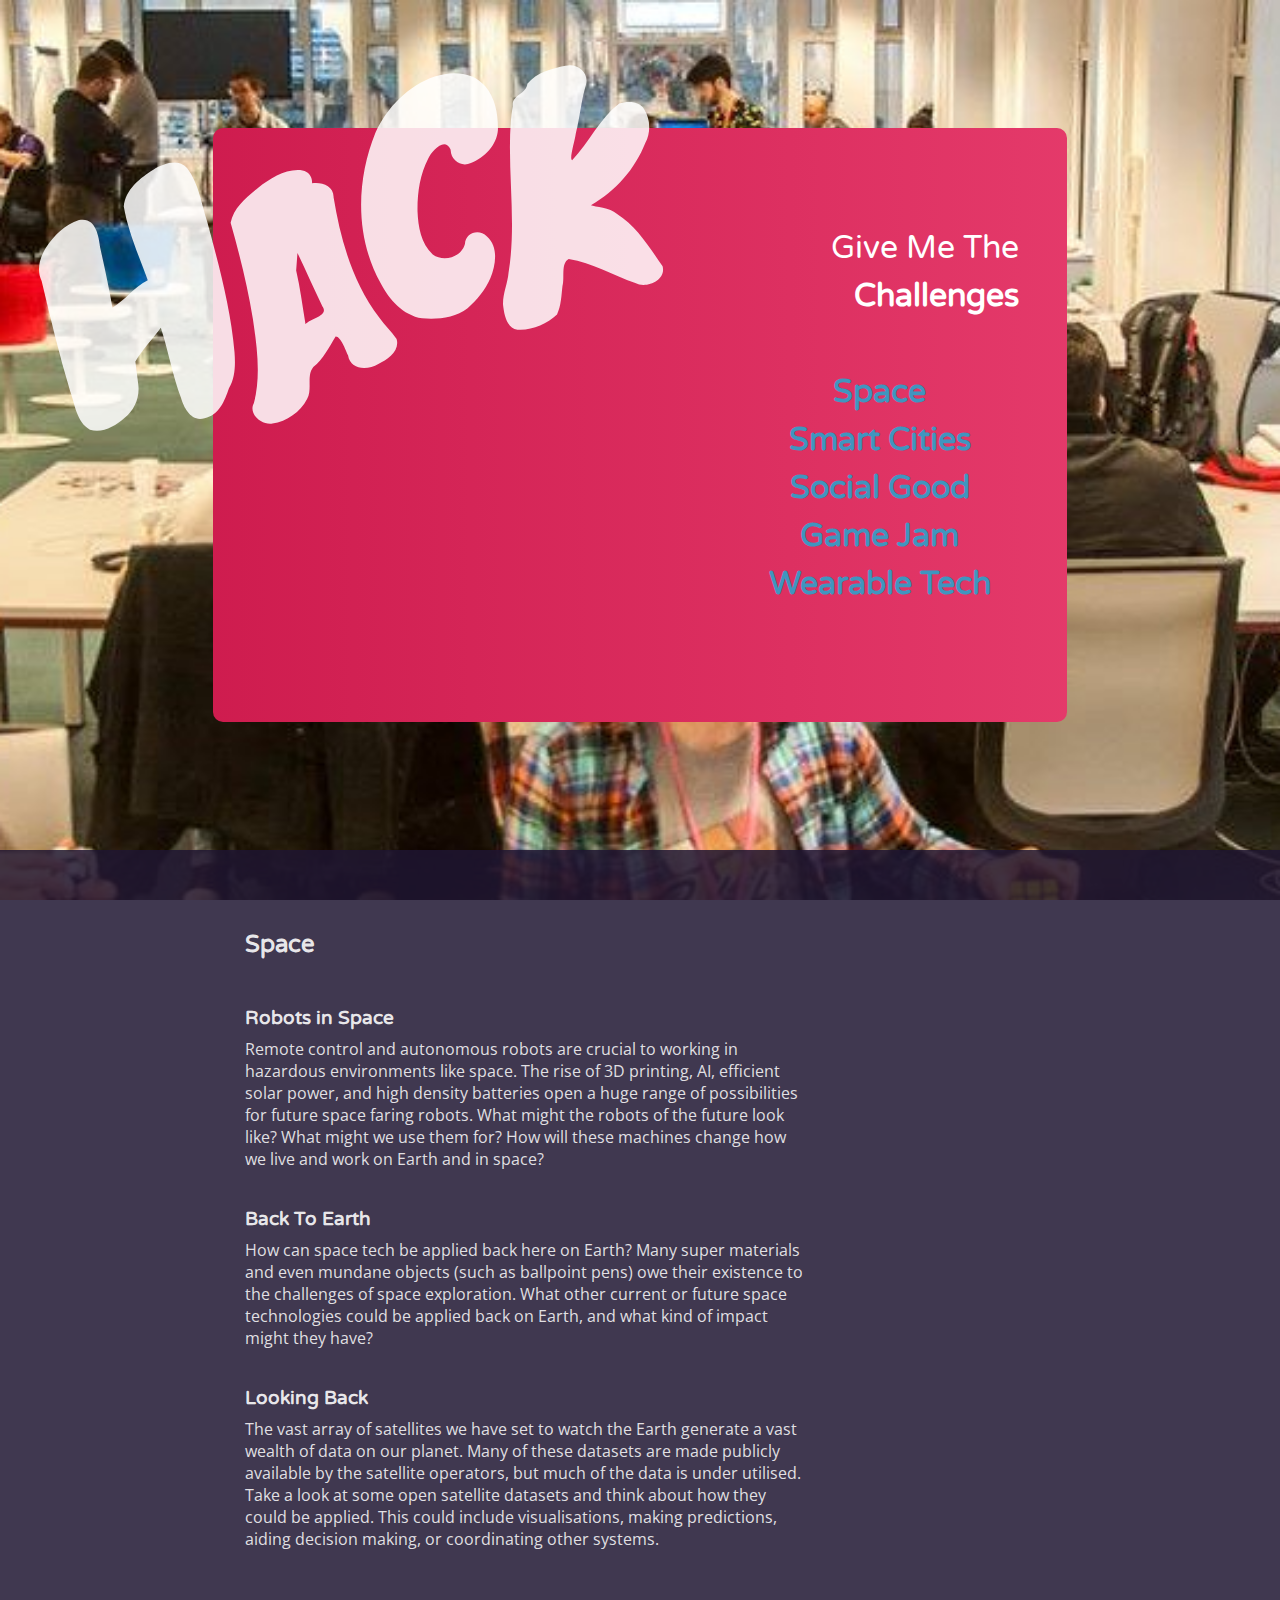
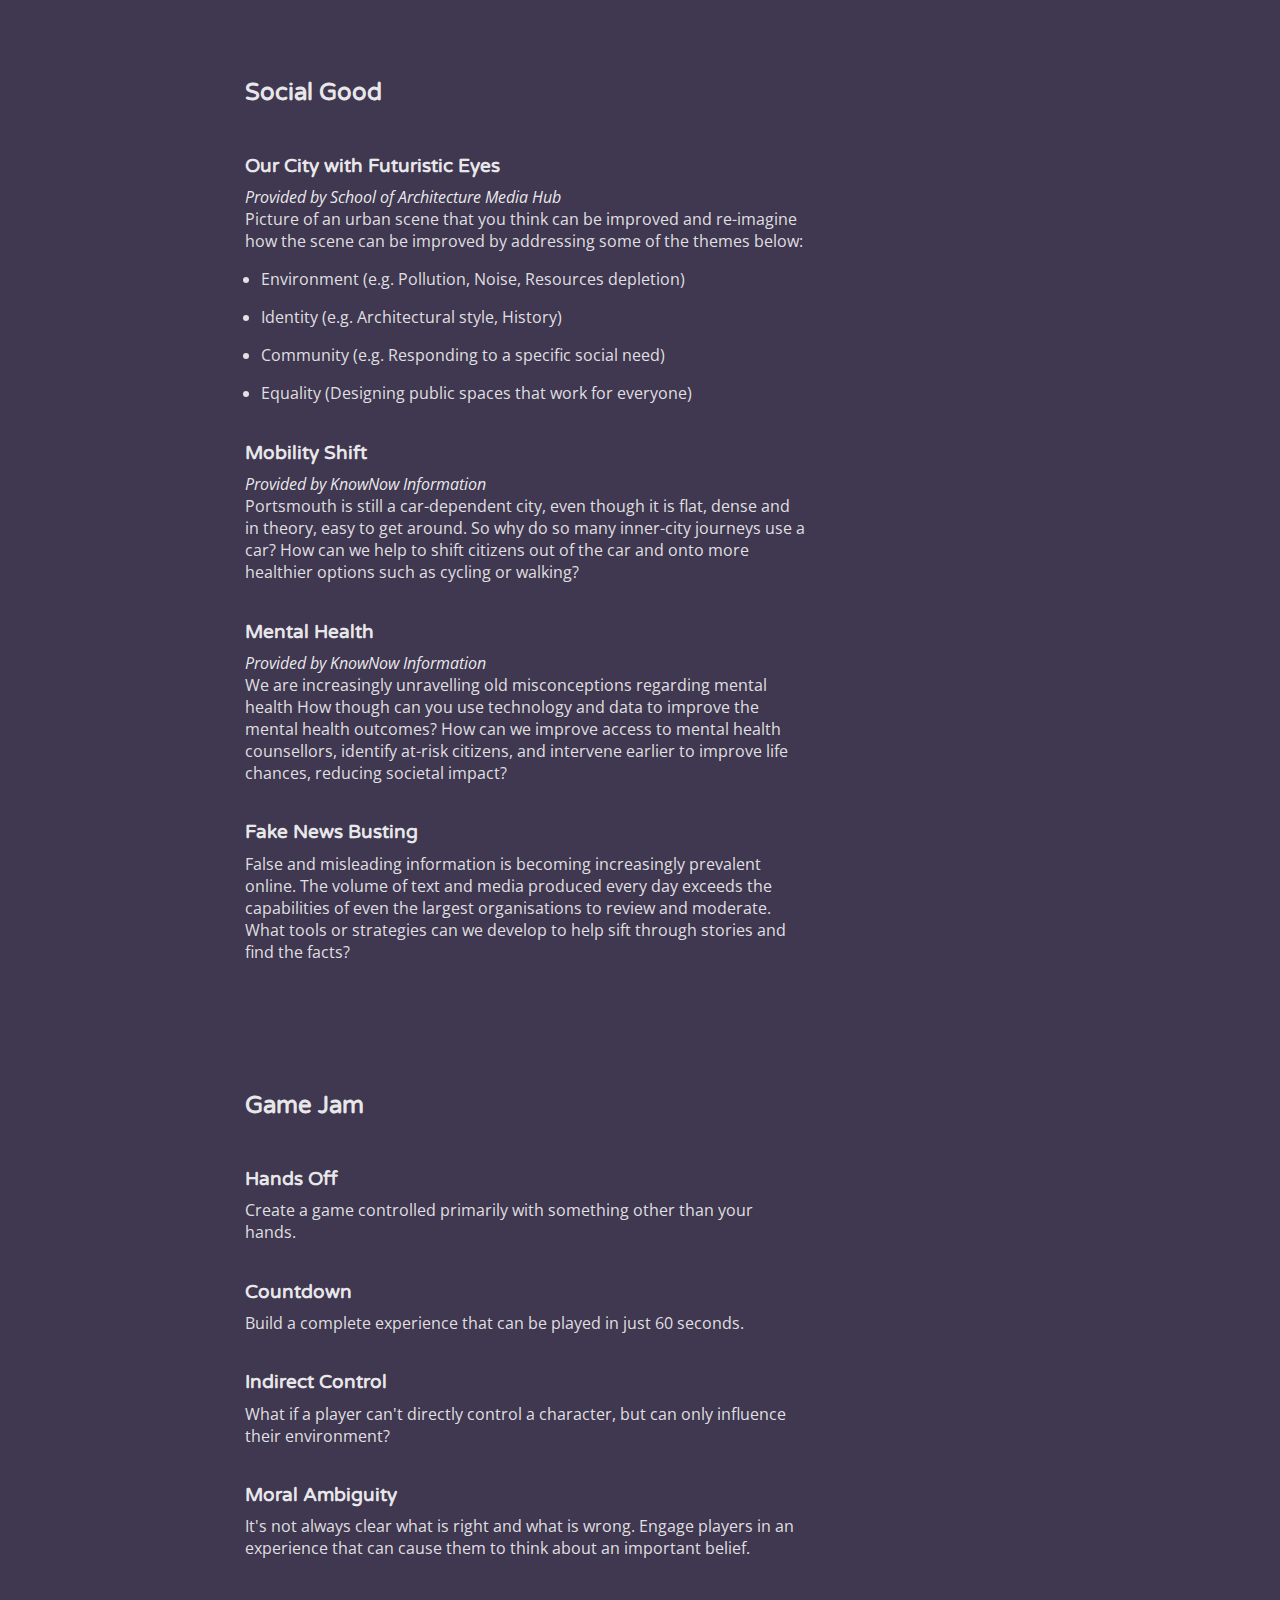
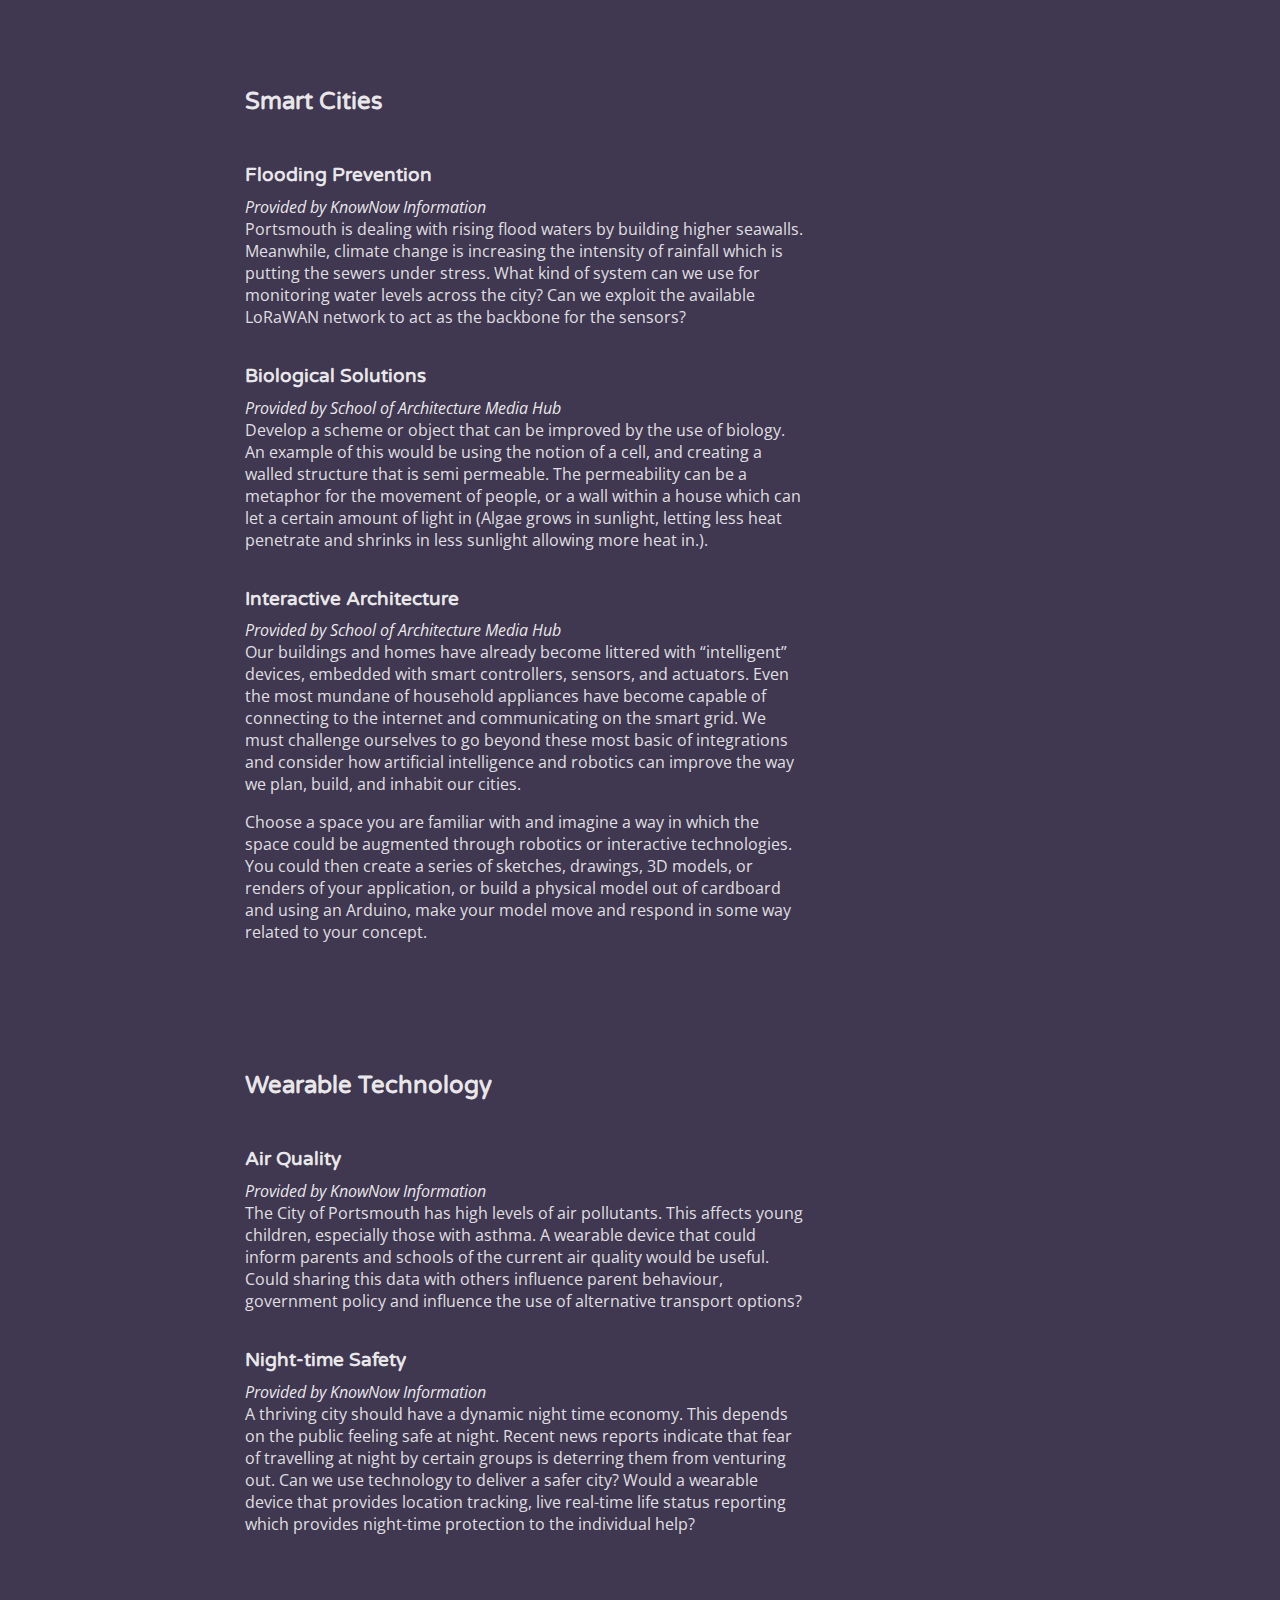
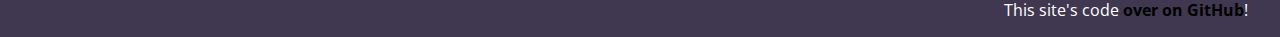
<file: challenges-2018.html>
<!DOCTYPE html>
<html>

<head>
	<meta charset='utf-8'>
	<meta http-equiv="X-UA-Compatible" content="chrome=1">
	<meta name="description" content="Hack Pompey | A Portsmouth based social hack event!">
	<meta name="viewport" content="width=device-width, initial-scale=1">
	<meta name="google-site-verification" content="_y0EyIrVWgX9xPi313-JLF7xEvBLPJ7tIjJB9DxWoDI" />
	
	<link rel="stylesheet" type='text/css' href="//maxcdn.bootstrapcdn.com/font-awesome/4.4.0/css/font-awesome.min.css">
	<link rel='stylesheet' type='text/css' href='//fonts.googleapis.com/css?family=Varela+Round|Open+Sans'>
	<link rel="stylesheet" type="text/css" href="css/style.css">
	<link rel="stylesheet" type="text/css" href="css/hp2018.css">

	<link rel="icon" href="img/favicon.ico" type="image/x-icon">

	<title>Hack Pompey | A Portsmouth based social hack event!</title>

	<meta property="og:site_name" content="Hack Pompey" />
	<meta property="og:title" content="Hack Pompey" />
	<meta property="og:description" content="Hack Pompey is the biggest hackathon on the South coast. Totally free for anyone to come along!" />
	<meta property="og:image" content="http://hackpompey.co.uk/img/logo-social.png">
	<meta property="og:url" content="http://hackpompey.co.uk">
	<meta property="og:type" content="website" />

	<meta name="twitter:card" content="summary" />
	<meta name="twitter:site" content="@hackpompey" />

	<!--<script>-->
	<!--// redirect http to https-->
	<!--if (location.protocol != 'https:') {-->
		<!--location.href = 'https:' + window.location.href.substring(window.location.protocol.length);-->
	<!--}-->
	<!--</script>-->
</head>

<body>

<div class="container">
	<div class="banner">
		<div class="banner__inner">
			<svg class="logo" viewBox="0 0 358.01076 285.14005">
				<g transform="translate(-168.83843,-258.47809)">
					<g class="logo__hack">
						<path class="logo__hack__h" d="m 211.19992,370.76157 c -1.51753,6.89269 -6.5713,12.62297 -13.35087,14.71711 -6.16639,2.38954 -14.13296,3.85332 -19.76458,-0.46459 -5.43371,-6.50466 -2.90792,-15.56904 -2.94037,-23.29171 1.08541,-20.59932 3.59662,-41.07881 5.91109,-61.56106 -0.70683,-6.53348 3.40669,-12.28469 8.32483,-16.15829 6.27286,-4.71313 14.11252,-8.2797 22.07089,-7.97669 9.26841,1.46945 7.01928,11.67489 5.66455,18.15379 -1.46754,10.93555 -2.90871,21.88004 -4.86191,32.74202 7.99977,-1.55455 14.9588,-6.51274 23.12158,-7.44566 -0.0172,-14.01071 -1.03949,-28.20537 1.42599,-42.06109 3.8819,-8.39268 13.76263,-11.64938 22.18882,-13.36317 5.99925,-1.07832 14.49589,-1.29815 17.27341,5.43719 3.17564,10.14969 0.67405,20.86263 0.30003,31.23683 -2.09986,24.00319 -4.01726,48.23562 -10.2823,71.58578 -1.83573,6.42986 -4.234,13.06126 -9.56203,17.45041 -4.42722,5.49829 -10.08931,12.05393 -17.99491,10.71878 -7.34317,-0.31661 -8.70078,-8.7769 -8.27524,-14.64831 -0.0447,-13.272 2.21123,-26.39759 2.76125,-39.64098 -6.33125,4.29121 -13.33864,7.5687 -19.26442,12.45432"></path>
						<path class="logo__hack__a" d="m 337.19381,300.57441 c 5.01387,0.90082 10.71116,5.42278 8.425,11.06195 -4.30789,22.98738 -6.19905,47.22387 0.95903,69.86196 1.22853,4.86218 3.72643,9.35284 4.86707,14.19088 -0.41106,6.73137 -8.38297,8.94195 -13.97269,9.39904 -6.60269,1.23776 -15.37247,-1.93512 -13.86454,-10.0479 -0.21897,-3.52019 -0.29041,-11.27845 -2.819,-11.94152 -5.35367,4.2828 -10.46133,9.15564 -17.0754,11.48142 -5.36381,3.3089 -4.37764,11.02614 -9.08297,15.07182 -5.79985,5.40845 -14.52392,7.65034 -22.25901,6.17627 -5.85581,-1.05263 -10.74003,-9.45646 -5.65602,-13.91863 8.77205,-12.73626 12.02277,-28.25747 15.11927,-43.15227 3.31243,-17.5536 5.17135,-35.34754 6.46498,-53.15307 4.37486,-7.27138 13.01329,-10.19781 20.62952,-12.82841 8.26649,-2.39986 17.73317,-4.79088 25.80674,-0.57673 3.0461,1.63009 3.90442,5.36156 2.45285,8.37549 m -24.30575,41.5812 c -1.181,9.78599 -3.39739,19.40187 -5.17894,29.08649 3.87107,-2.06297 13.64,0.11695 11.95376,-5.93952 -1.15339,-10.62121 -1.77178,-21.29103 -2.82601,-31.92156 -1.31605,2.92493 -2.63207,5.84988 -3.9486,8.77459"></path>
						<path class="logo__hack__c" d="m 414.18912,308.84229 c -0.65062,-7.52806 -9.94972,-2.52982 -13.06707,0.67126 -7.29602,6.64558 -12.06955,15.71927 -15.29299,24.9372 -2.49443,7.88046 -4.31534,17.19568 -0.2351,24.84134 4.02584,6.08279 14.04678,6.7592 18.37293,0.61526 2.50218,-5.77746 10.10028,-5.32038 12.66364,0.22673 4.0976,7.56835 -0.91755,16.31933 -6.0593,22.0026 -4.74994,4.94479 -10.86065,8.58973 -17.20687,11.09652 -8.3463,2.71205 -17.40801,0.11688 -25.1135,-3.34637 -9.18246,-5.13435 -13.27192,-15.65274 -14.57078,-25.59433 -4.60551,-28.10386 6.519,-57.1352 25.36148,-77.88251 10.58495,-10.68601 25.41887,-17.87496 40.63053,-17.55173 9.6818,0.153 20.54524,4.59401 23.98352,14.37556 2.92715,7.98996 1.30936,16.93305 -1.68336,24.65868 -3.36063,7.50348 -12.01115,11.67098 -19.92423,11.79616 -5.55298,0.58778 -9.68995,-4.94928 -7.99249,-10.09868 l 0.1342,-0.74811"></path>
						<path class="logo__hack__k" d="m 453.95423,298.44851 c 1.50542,-6.04842 9.32457,-3.5214 11.62948,-8.6918 6.7795,-4.08423 15.31234,-3.2912 22.80181,-2.14842 6.5898,0.61295 11.01405,7.87016 6.91529,13.51955 -5.40266,7.28174 -9.16996,15.59941 -14.28629,23.07551 -1.8928,3.68509 -8.14367,11.68457 -6.76602,12.82455 11.99295,-5.84374 21.67897,-16.05215 34.51616,-20.12916 4.71659,0.24424 10.96708,2.37897 11.71081,7.71897 1.31479,6.25145 -0.9065,12.90667 -5.60952,17.19165 -10.17674,11.43316 -24.25232,19.30178 -39.3945,21.69419 1.78604,1.60222 9.40683,4.76217 11.60394,9.1306 7.98195,10.18952 10.40415,23.21344 13.62186,35.42534 -0.67847,7.78175 -12.56459,8.4659 -17.01777,3.39816 -10.09599,-7.90313 -18.11927,-18.43239 -29.54588,-24.60073 -4.99374,0.80641 -5.35135,8.7865 -8.20509,12.66273 -2.33801,4.64503 -4.34586,9.84037 -8.06234,13.49905 -7.16877,2.94861 -15.82049,3.5739 -23.00516,0.37293 -5.30079,-2.9882 -3.89763,-10.45361 -2.71404,-15.44608 1.8635,-5.66205 6.31749,-9.97525 8.79648,-15.3726 13.47379,-23.98071 17.954,-51.56468 29.11834,-76.507 1.19705,-2.58882 2.48612,-5.13595 3.89245,-7.61765"></path>
					</g>
					<g class="logo__pompey" transform="matrix(1.0850757,0,0,1.0850757,397.79081,-292.09474)">
						<path class="logo__pompey__p" d="m -181.02746,725.59446 c -7.05233,-24.66107 -14.10466,-49.32215 -21.15699,-73.98322 9.48488,-4.39946 20.32231,-10.29353 31.01517,-7.14193 10.7225,8.0088 2.51515,24.77999 -4.60699,32.82831 -7.13935,7.55029 -16.93336,13.50175 -27.4818,14.20015"></path>
						<path class="logo__pompey__om" d="m -143.33325,657.50673 c -16.78262,10.45099 -21.166,32.9434 -18.04166,51.07697 1.41153,13.38278 18.78204,17.31806 27.4409,8.10015 12.99818,-12.11185 14.7674,-32.41177 11.06584,-48.88127 -0.75174,-11.73275 -21.61297,-18.84238 -23.14648,-4.2106 -0.69921,13.61138 15.2636,24.33372 27.21116,19.85838 6.47065,-4.31496 13.02714,-9.11144 17.18265,-15.82643 -5.17703,10.73287 -10.66444,57.71621 -10.66444,57.71621 2.98001,-21.04263 4.65114,-42.92715 13.45675,-62.51399 10.646723,-11.28852 14.72599,13.51359 14.535897,21.04305 0.809392,11.22137 0.580805,22.49812 -0.190892,33.71502 3.964514,-18.46248 6.934789,-38.14136 17.664937,-54.10077 12.875893,-10.71453 10.691026,10.0915 7.832911,19.59256 -2.858115,9.50106 -8.055222,26.4048 0.817995,36.45098"></path>
						<path class="logo__pompey__pey" d="m -52.132077,763.37355 c 10.674148,-19.84754 -3.406174,-94.08419 28.596078,-102.57594 -15.607718,4.6862 -21.695451,26.70668 -20.686966,41.22946 1.124658,14.80647 18.860954,12.50526 27.143134,4.98309 9.4602548,-9.70133 16.48923967,-24.93427 11.1428898,-38.54702 -5.3463498,-13.61275 -27.9773888,-10.2071 -22.7709128,5.99026 5.206476,16.19736 13.721432,16.28148 25.5488955,19.52582 11.8274634,3.24434 22.7553945,1.52818 33.0634715,-3.10233 10.308077,-4.63051 17.138409,-22.13286 5.160782,-27.4525 -11.977627,-5.31963 -19.994797,9.21648 -24.849344,19.48412 -5.3410103,11.29654 -4.5569673,29.14682 9.302242,33.5049 18.711127,5.46662 36.142576,-29.84567 40.344249,-53.00117 -4.880735,18.21515 -5.744284,29.54332 -4.469441,44.27231 1.274843,14.72899 11.934379,22.51891 23.101467,15.71582 18.284403,-12.86667 18.688194,-47.74403 19.674773,-64.5663 -1.038515,28.40945 -4.767743,79.45716 -23.911708,85.72781 -11.084647,2.47671 -25.180588,-3.37132 -31.536187,-11.76541 -15.35956,9.2681 -39.9002008,4.10204 -45.3900142,-7.11777 -4.9163223,11.4024 -19.6314928,11.58848 -30.0072188,10.66588"></path>
						<path class="logo__pompey__tail" d="m -63.480703,735.07963 c -30.773316,-2.76286 -28.924225,13.36216 -71.042337,11.19328 -10.73818,-0.89688 -20.5859,-2.30512 -30.38741,-7.03917"></path>
					</g>
				</g>
			</svg>
			<div class='event-details'>
				<p>
					Give Me The <strong>Challenges</strong>
				</p>
				<p style="display: flex; flex-direction: column; align-items: center">
					<a href="#space">Space</a>
					<a href="#smart-cities">Smart Cities</a>
					<a href="#social-good">Social Good</a>
					<a href="#game-jam">Game Jam</a>
					<a href="#wearable-tech">Wearable Tech</a>
				</p>
			</div>
		</div>
	</div>

	<div class="row">
		<div class="wrapper">
			<main>
				<section id='space'>
					<h2>Space</h2>
					<div>
						<h3>Robots in Space</h3>
						<p>
							Remote control and autonomous robots are crucial to working in hazardous environments like space. The rise of 3D printing, AI, efficient solar power, and high density batteries open a huge range of possibilities for future space faring robots. What might the robots of the future look like? What might we use them for? How will these machines change how we live and work on Earth and in space?
						</p>
						<h3>Back To Earth</h3>
						<p>
							How can space tech be applied back here on Earth? Many super materials and even mundane objects (such as ballpoint pens) owe their existence to the challenges of space exploration. What other current or future space technologies could be applied back on Earth, and what kind of impact might they have?
						</p>
						<h3>Looking Back</h3>
						<p>
							The vast array of satellites we have set to watch the Earth generate a vast wealth of data on our planet. Many of these datasets are made publicly available by the satellite operators, but much of the data is under utilised. Take a look at some open satellite datasets and think about how they could be applied. This could include visualisations, making predictions, aiding decision making, or coordinating other systems.
						</p>
					</div>
				</section>
				<section id='social-good'>
					<h2>Social Good</h2>
					<div>
						<h3>Our City with Futuristic Eyes</h3>
						<em>Provided by School of Architecture Media Hub</em>
						<p>
							Picture of an urban scene that you think can be improved and re-imagine how the scene can be improved by addressing some of the themes below:
						</p>
						<ul>
							<li>Environment (e.g. Pollution, Noise, Resources depletion)</li>
							<li>Identity (e.g. Architectural style, History)</li>
							<li>Community (e.g. Responding to a specific social need)</li>
							<li>Equality (Designing public spaces that work for everyone)</li>

						</ul>
						<h3>Mobility Shift</h3>
						<em>Provided by KnowNow Information</em>
						<p>
							Portsmouth is still a car-dependent city, even though it is flat, dense and in theory, easy to get around. So why do so many inner-city journeys use a car? How can we help to shift citizens out of the car and onto more healthier options such as cycling or walking?
						</p>
						<h3>Mental Health</h3>
						<em>Provided by KnowNow Information</em>
						<p>
							We are increasingly unravelling old misconceptions regarding mental health How though can you use technology and data to improve the mental health outcomes? How can we improve access to mental health counsellors, identify at-risk citizens, and intervene earlier to improve life chances, reducing societal impact?
						</p>
						<h3>Fake News Busting</h3>
						<p>
							False and misleading information is becoming increasingly prevalent online. The volume of text and media produced every day exceeds the capabilities of even the largest organisations to review and moderate. What tools or strategies can we develop to help sift through stories and find the facts?
						</p>
					</div>
				</section>
				<section id='game-jam'>
					<h2>Game Jam</h2>
					<div>
						<h3>Hands Off</h3>
						<p>
							Create a game controlled primarily with something other than your hands.
						</p>

						<h3>Countdown</h3>
						<p>
							Build a complete experience that can be played in just 60 seconds.
						</p>

						<h3>Indirect Control</h3>
						<p>
							What if a player can't directly control a character, but can only influence their environment?
						</p>

						<h3>Moral Ambiguity</h3>
						<p>
							It's not always clear what is right and what is wrong. Engage players in an experience that can cause them to think about an important belief.
						</p>
					</div>
				</section>
				<section id='smart-cities'>
					<h2>Smart Cities</h2>
					<div>
						<h3>Flooding Prevention</h3>
						<em>Provided by KnowNow Information</em>
						<p>
							Portsmouth is dealing with rising flood waters by building higher seawalls. Meanwhile, climate change is increasing the intensity of rainfall which is putting the sewers under stress.  What kind of system can we use for monitoring water levels across the city? Can we exploit the available LoRaWAN network to act as the backbone for the sensors?
						</p>

						<h3>Biological Solutions</h3>
						<em>Provided by School of Architecture Media Hub</em>
						<p>
							Develop a scheme or object that can be improved by the use of biology. An example of this would be using the notion of a cell, and creating a walled structure that is semi permeable. The permeability can be a metaphor for the movement of people, or a wall within a house which can let a certain amount of light in (Algae grows in sunlight, letting less heat penetrate and shrinks in less sunlight allowing more heat in.).
						</p>

						<h3>Interactive Architecture</h3>
						<em>Provided by School of Architecture Media Hub</em>
						<p>
							Our buildings and homes have already become littered with “intelligent” devices, embedded with smart controllers, sensors, and actuators. Even the most mundane of household appliances have become capable of connecting to the internet and communicating on the smart grid. We must challenge ourselves to go beyond these most basic of integrations and consider how artificial intelligence and robotics can improve the way we plan, build, and inhabit our cities.
						</p>
						<p>
							Choose a space you are familiar with and imagine a way in which the space could be augmented through robotics or interactive technologies. You could then create a series of sketches, drawings, 3D models, or renders of your application, or build a physical model out of cardboard and using an Arduino, make your model move and respond in some way related to your concept.
						</p>
					</div>
				</section>
				<section id='wearable-tech'>
					<h2>Wearable Technology</h2>
					<div>
						<h3>Air Quality</h3>
						<em>Provided by KnowNow Information</em>
						<p>
							The City of Portsmouth has high levels of air pollutants. This affects young children, especially those with asthma. A wearable device that could inform parents and schools of the current air quality would be useful. Could sharing this data with others influence parent behaviour, government policy and influence the use of alternative transport options?
						</p>

						<h3>Night-time Safety</h3>
						<em>Provided by KnowNow Information</em>
						<p>
							A thriving city should have a dynamic night time economy. This depends on the public feeling safe at night. Recent news reports indicate that fear of travelling at night by certain groups is deterring them from venturing out. Can we use technology to deliver a safer city? Would a wearable device that provides location tracking, live real-time life status reporting which provides night-time protection to the individual help?
						</p>
					</div>
				</section>
			</main>
		</div>
		
	</div>

	<footer>
		<p>This site's code <a href="https://github.com/hackpompey/website">over on GitHub</a>!</p>
	</footer>
</div>

</body>

</html>
</file>
<file: css/style.css>
*::before,
*,
*::after{
  box-sizing: border-box;
  margin: 0;
  padding: 0;
}

body{
  width: 100%;
  height: 100%;

  font-family: 'Open Sans', 'Helvetica Neue', 'Helvetica', 'Arial', sans-serif;

  background: url('../img/bg.jpg');
  background-size: cover;
  background-repeat: no-repeat;
  background-position: center;
  background-attachment: fixed;
}

h1, h2, h3{
  font-family: 'Varela Round';
  font-weight: 600;
}

a,
a:visited,
a:active{
  color: hsl(200, 50%, 50%);
  text-decoration: none;
  font-weight: bolder;

  transition: opacity .15s;

  animation: colourChange 10s infinite alternate;
}

a:hover{
  opacity: .8;
}

@keyframes colourChange{
  0%{ color: hsl(  0, 50%, 50%); }
  25%{ color: hsl( 90, 50%, 50%); }
  50%{ color: hsl(180, 50%, 50%); }
  75%{ color: hsl(270, 50%, 50%); }
  100%{ color: hsl(360, 50%, 50%); }
}

.row{
  max-width: 1400px;
  margin: 0 auto;
  overflow: hidden;
}

.wrapper{
  background-color: rgba(31, 21, 49, .85);
}

.info,
header{
  float: left;
  padding: 5em 2em 1em;
}

header{
  overflow: hidden;

  z-index: 10;
  padding: 5em 2em;
  width: 60%;

  transform: rotate(-6deg) translate(-10%, -10%);

  background-color: transparent;
  background-image: linear-gradient(

    to bottom right,

    hsla( 28, 64%, 59%, .5),
    hsla(331, 42%, 44%, .5),
    hsla(349, 65%, 59%, .5),
    hsla( 28, 64%, 59%, .5),
    hsla(187, 80%, 37%, .5),
    hsla( 63, 59%, 56%, .5),
    hsla(  5, 74%, 37%, .5),
    hsla(331, 42%, 44%, .5),
    hsla( 28, 64%, 59%, .5)

  );

  background-size: 900% 900%;
  background-position: 0% 0%;

  animation: backgroundChange 10s infinite linear alternate;

  border-radius: 10px;
}

@keyframes backgroundChange{
  0%{ background-position:   0%   0% }
  100%{ background-position: 100% 100% }
}

.call-to-action{
  position: relative;
  display: inline-block;
  margin: .5em 0;

  font-size: 2.5em;
  font-family: 'Varela Round';
  font-weight: 600;
}

.call-to-action--tickets::before{
  position: absolute;
  top: -1em; right: -2em;
  content: 'Free!';
  display: inline-block;
  padding: 1.5em 0;
  width: 4em;
  height: 4em;

  line-height: 1em;
  font-size: .5rem;
  text-transform: uppercase;
  text-align: center;

  background-color: black;
  border-radius: 50%;

  transform: scale(.85);

  animation: freeJiggle .5s infinite ease-in alternate;
}

@keyframes freeJiggle{
  from{ transform: scale(1); }
}

.info{
  position: relative;
  width: 40%;

  color: white;

  text-align: right;
}

.info .date,
.info .place{
  margin: 0;
  margin-bottom: .25em;

  font-size: 3em;
  font-weight: 600;
  font-family: 'Varela Round';
}

.info p{
  max-width: 30em;
}

.social-links{
  overflow: hidden; /* clearfix */
  margin: 2em 0;
}

.social-link{
  list-style: none;
  float: left;
  width: 25%;

  font-size: 2em;
  text-align: right;
}

.social-link a{
  color: white;
  animation: none;
}

.social-link__name{
  display: none;
}

.hack-desc{
  float: right;
  max-width: 20em;

  text-align: left;

  opacity: .45;

  transition: opacity 1s;
}

.hack-desc p{
  margin-top: .5em;
}

.hack-desc:hover{
  opacity: 1;
}

header .logo{
  max-width: 100%;
  width: 50%;
  margin: 0 auto;
}

.logo{
  display: block;

  animation: hackpompeyIn 1.5s forwards;
}

@keyframes hackpompeyIn{
  from{
    opacity: 0;
    transform: translateY(-100%);
  }
}

.logo__hack{
  display: block;
  margin: 0 auto;
}

.logo__hack > path{
  fill: rgba(255,255,255,.85);
}

.logo__hack > .logo__hack__h{ animation-delay: -.33s; }
.logo__hack > .logo__hack__a{ animation-delay: -.66s; }
.logo__hack > .logo__hack__c{ animation-delay: -.99s; }
.logo__hack > .logo__hack__k{ animation-delay: -1.33s; }

.logo__pompey > path{
  fill: none;

  stroke: rgba(255,255,255,.85);
  stroke-width: 8;
  stroke-linecap: round;
  stroke-linejoin: round;
  stroke-miterlimit: 4;
  stroke-opacity: 1;

  animation: drawLine 2.5s linear forwards;
}

.logo__pompey > .logo__pompey__p{
  stroke-dasharray: 180;
  stroke-dashoffset: 180;

  animation-duration: 0.33s;
  animation-delay: 0s;
}

.logo__pompey > .logo__pompey__om{
  stroke-dasharray: 560;
  stroke-dashoffset: 560;

  animation-duration: 0.66s;
  animation-delay: 0.33s;
}

.logo__pompey > .logo__pompey__pey{
  stroke-dasharray: 900;
  stroke-dashoffset: 900;

  animation-duration: 1.16s;
  animation-delay: 0.99s;
}

.logo__pompey > .logo__pompey__tail{
  stroke-dasharray: 110;
  stroke-dashoffset: 110;

  animation-duration: 0.17s;
  animation-delay: 2.15s;
}

@keyframes drawLine{
  to{ stroke-dashoffset: 0; }
}

.tagline{
  display: block;
  width: 70%;
  margin: 0 auto;
  padding: 1em;

  color: white;
  font-size: 1.5em;
  font-weight: 600;
  font-family: 'Varela Round';
  text-align: center;

  border-radius: 5px;

  transform: rotate(1.5deg);

  animation: taglineIn 1.5s forwards cubic-bezier(0.215, 0.610, 0.355, 1.000);
}

@keyframes taglineIn{
  0%, 25%{
    opacity: 0;
    transform: scale(.85) translateY(100%);
  }
}

main{
  margin: 0 auto;
  width: 66.66%;

  color: rgba(255, 255, 255, .9);
}

main > section{
  padding: 2em;
}

main > section h1,
main > section h2,
main > section h3,
main > section li,
main > section p{
  max-width: 35em;
  margin-bottom: 1em;
  margin-bottom: 1em;
}

main > section h1,
main > section h2,
main > section h3{
  margin-top: 2em;
  margin-bottom: .5em;
}

main > section ul{
  padding-left: 1em;
  color: rgba(255, 255, 255, .85);
}

main > section p{
  color: rgba(255, 255, 255, .85);
}

.hack-list{
  overflow: hidden;
  border-radius: 10px;

  transform: translateX(5%);
}

.hack-list__heading{
  display: block;
  padding: 1em;

  text-transform: uppercase;
}

.hack{
  padding: 1em 2em;
  padding-right: 6em;
  margin: 0;

  overflow: hidden; /* clearfix */
  list-style: none;
}

.hack__logo{
  height: 100px;
  float: left;
  width: 50%;

  text-indent: -9999px;

  background-repeat: no-repeat;
  background-size: contain;
  background-position: 0% center;
}

.hack:first-of-type .hack__logo{
  height: 90px;
}

.hack--current {
  display: -webkit-flex;
  display: flex;
  justify-content: flex-start;
}

.hack--current .hack-body {
  padding-left: 1em;
  position: relative;
  display: -webkit-flex;
  display: flex;
  flex-flow: column nowrap;
  justify-content: flex-start;
}

.hack--current .countdown {
  width: 195px;
  min-width: 195px;
  text-align: center;
  padding-top: 3rem;
  margin-right: 3rem;
}

.hack-body div {
  flex: 1;
  display: -webkit-flex;
  display: flex;
  justify-content:center;
  align-items: center;
}

.hack--wearables{
  color: whiteSmoke;
  background-color: rgba(255, 255, 255, .85);
  background: linear-gradient(to bottom, rgba(101,155,212,0.85), rgba(0,255,186,0.85));
}

.hack--wearables .hack__logo{
  background-image: url(../img/logo/old/hackpompey--wearables.png);
  background-image: url(../img/logo/old/hackpompey--wearables.svg), none;
}

.hack--fashion{
  background: white;
  color: #4E4E4E;
}

.hack--fashion .hack__logo{
  background-image: url(../img/logo/old/hackpompey--fashion.png);
}

.hack--3{
  background: #f5f5f5;
  color: #333;
}

.hack--3 .hack__logo{
  background-image: url(../img/logo/old/hackpompey--3.png);
}

.hack--open-data{
  background: #CAEFCB;
  color: #333;
}

.hack--open-data .hack__logo{
  background-image: url(../img/logo/old/hackpompey--open-data.png);
}

.hack--1{
  background: #fef7ba;
  color: #333;
}

.hack--1 .hack__logo{
  background-image: url(../img/logo/old/hackpompey--1.png);
}

.hack__details{
  float: left;
  width: 50%;
  padding: 1em;

  text-align: right;
  font-family: 'Varela Round';
  font-weight: 400;
}

.hack__details li{
  list-style: none;
  font-size: 1em;
}

.hack__links{
  font-size: 1em;
  font-weight: 400;
  color: rgba(0, 0, 0, .5);
}

.hack__links a{
  display: inline-block;
  margin-right: .5em;
  font: inherit;
  color: inherit;
  animation: none;
}

.hack__links a:hover{
  opacity: .8;
}

footer{
  float: left;
  width: 100%;
  padding: 1em 2em;

  color: white;

  background-color: rgba(31, 21, 49, .85);
}

footer p{
  text-align: right;
}

footer p a,
footer p a:visited,
footer p a:hover{
  color: black;
  text-decoration: none;
  font-weight: bolder;
}

@media (max-width: 700px){

  header,
  .info,
  main{
    width: 100%;
    transform: none;
  }

  .hack-list,
  header{
    border-radius: 0;
  }

  header,
  .info{
    padding: 2em;
  }

  header .logo,
  header .tagline{
    width: 100%;
  }

  .info .place,
  .info .date{
    text-align: center;
    font-size: 2em;
  }

  .call-to-action{
    display: block;
    text-align: center;
    font-size: 1.5em;
  }

  .social-link{
    text-align: center;
  }

  .hack-list{
    width: 100%;
    transform: none;
  }

  .hack__logo,
  .hack__details{
    width: 100%;
  }

  .hack{
    padding: 1em 2em;
  }

  .hack--current {
    flex-flow: column-reverse nowrap;
  }

  .hack--current .countdown {
    display: -webkit-flex;
    display: flex;
    width: 100%;
    min-width: 100%;
    flex-flow: column;
    align-items: center;
    margin-top: 1rem;
    padding-top: 0;
    margin-right: 0;
  }

}
</file>
<file: css/hp2018.css>
h2
{
    margin-bottom: 3rem!important;
}

.event-details h2
{
    margin-bottom: auto!important;
}

.banner
{
    height: auto;
    box-sizing: border-box;
}

.banner__inner
{
    position: relative;
    margin: 0 auto;
    height: 100%;
    width: 100%;
    background-color: hsl(343, 76%, 46%);
    padding: 1rem;
    color: #FFF;
    background-size: 400% 400%;
    background: linear-gradient(270deg, hsl(343, 76%, 56%), hsl(343, 76%, 46%));
    -webkit-animation: AnimationName 2s ease infinite;
    -moz-animation: AnimationName 2s ease infinite;
    animation: AnimationName 2s ease infinite;
    overflow: hidden;
}

.logo
{
    width: 102%;
    transform: rotate(-10deg);
    max-height: 525px;
    position: relative;
}

.event-details
{
    padding: 2rem 1rem;
    text-align: right;
}

.event-details p
{
    margin: 2rem 0;
    font-size: 2rem;
    line-height: 3rem;
}

.event-details p,
.event-details button
{
    font-family: 'Varela Round';
}


.event-details p span
{
    text-transform: uppercase;
    font-weight: 900;
    border-bottom: 4px solid white;
}

.cta
{
    font-size: 2rem;
    padding: 1rem 2rem;
    border-radius: 50px;
    background-color: white!important;
    color: hsl(343, 76%, 46%)!important;
    border-width: 3px;
    border-color: #FFF; 
    cursor: pointer;
    transition: 250ms all ease-out;
}

.cta:hover, .cta:focus
{
    background-color: white;
    color: hsl(343, 76%, 46%)!important;
}

.questions-link
{
    margin-top: 3rem;
}

.questions-link > a,
.questions-link > a:hover,
.questions-link > a:focus
{
    color: #FFF!important;
    text-decoration: underline!important;
    animation: none;
}

.number-cards
{
    display: flex;
    flex-wrap: wrap;
    margin-bottom: 2rem;
}

.number-card
{
    border-radius: 10px;
    border: 2px solid #FFF;
    padding: 1rem;
    text-align: center;
    width: 100%;
    margin-bottom: 1rem;
}

.number-card span
{
    text-align: center;
    display: block;
}

.number-card span:first-child
{
    font-size: 2rem;
}

.number-card span:last-child
{
    font-size: 1.5rem;
    font-weight: 600;
}

.theme-cards
{
    display: flex;
    flex-wrap: wrap;
    margin-bottom: 2rem;
    margin-top: 3rem;
}

.theme-cards div
{
    color: #FFF;
    border-radius: 10px;
    border: 2px solid #FFF;
    padding: 1rem;
    text-align: center;
    width: 157px;
    margin-right: 1rem;
    margin-bottom: 1rem;
    font-size: 1.5rem;
    font-weight: 600;
    display: flex;
    justify-content: center;
    align-items: center;
    min-height: 105px;
}

.theme-cards div:nth-child(1) { border-color: #4BDB77; color: #4BDB77 }
.theme-cards div:nth-child(2) { border-color: #F74179; color: #F74179}
.theme-cards div:nth-child(3) { border-color: #E9F460; color: #E9F460 }
.theme-cards div:nth-child(4) { border-color: #00D8BE; color: #00D8BE }
.theme-cards div:nth-child(5) { border-color: #FFEEFE; color: #FFEEFE }

@media screen and (min-width: 701px)
{
    .banner
    {
        padding-top: 3rem;
        padding-bottom: 3rem;
    }

    .banner__inner
    {
        width: 66.66%;
        border-radius: 10px;
        overflow: initial;
    }

    .logo
    {
        width: 90%;
        left: -10%;
        transform: rotate(-15deg);
    }

    .number-cards
    {
        justify-content: space-between;
        margin-bottom: 3rem;
    }

    .number-card
    {
        width: 30%;
    }

    .event-details p
    {
        margin: 3rem 0;
    }
}

@media screen and (min-width: 1024px)
{
    .event-details
    {

    }

    .banner
    {
        padding-top: 3rem;
        padding-bottom: 3rem;
    }

    .logo
    {
        width: 60%;
        top: -5%;
        left: -10%;
        transform: rotate(-15deg);
    }
}

@media screen and (min-width: 1200px)
{
    .event-details
    {
        padding-top: 3rem;
        padding-right: 3rem;
        width: 40%;
        position: absolute;
        top: 0;
        right: 0;
    }

    .banner
    {
        height: 850px;
        padding-top: 8rem;
        padding-bottom: 8rem;
    }

    .logo
    {
        width: 120%;
        top: -10%;
        left: -40%;
        transform: rotate(-20deg);
    }
}

@-webkit-keyframes AnimationName {
    0%{background-position:0% 50%}
    50%{background-position:100% 50%}
    100%{background-position:0% 50%}
}
@-moz-keyframes AnimationName {
    0%{background-position:0% 50%}
    50%{background-position:100% 50%}
    100%{background-position:0% 50%}
}
@keyframes AnimationName { 
    0%{background-position:0% 50%}
    50%{background-position:100% 50%}
    100%{background-position:0% 50%}
}

/* Buzz */
@-webkit-keyframes hvr-buzz {
    50% {
      -webkit-transform: translateX(3px) rotate(2deg);
      transform: translateX(3px) rotate(2deg);
    }
    100% {
      -webkit-transform: translateX(-3px) rotate(-2deg);
      transform: translateX(-3px) rotate(-2deg);
    }
  }
  @keyframes hvr-buzz {
    50% {
      -webkit-transform: translateX(3px) rotate(2deg);
      transform: translateX(3px) rotate(2deg);
    }
    100% {
      -webkit-transform: translateX(-3px) rotate(-2deg);
      transform: translateX(-3px) rotate(-2deg);
    }
  }
  .hvr-buzz {
    display: inline-block;
    vertical-align: middle;
    -webkit-transform: perspective(1px) translateZ(0);
    transform: perspective(1px) translateZ(0);
    box-shadow: 0 0 1px rgba(0, 0, 0, 0);
  }
  .hvr-buzz:hover, .hvr-buzz:focus, .hvr-buzz:active {
    -webkit-animation-name: hvr-buzz;
    animation-name: hvr-buzz;
    -webkit-animation-duration: 0.15s;
    animation-duration: 0.15s;
    -webkit-animation-timing-function: linear;
    animation-timing-function: linear;
    -webkit-animation-iteration-count: infinite;
    animation-iteration-count: infinite;
  }
</file>
